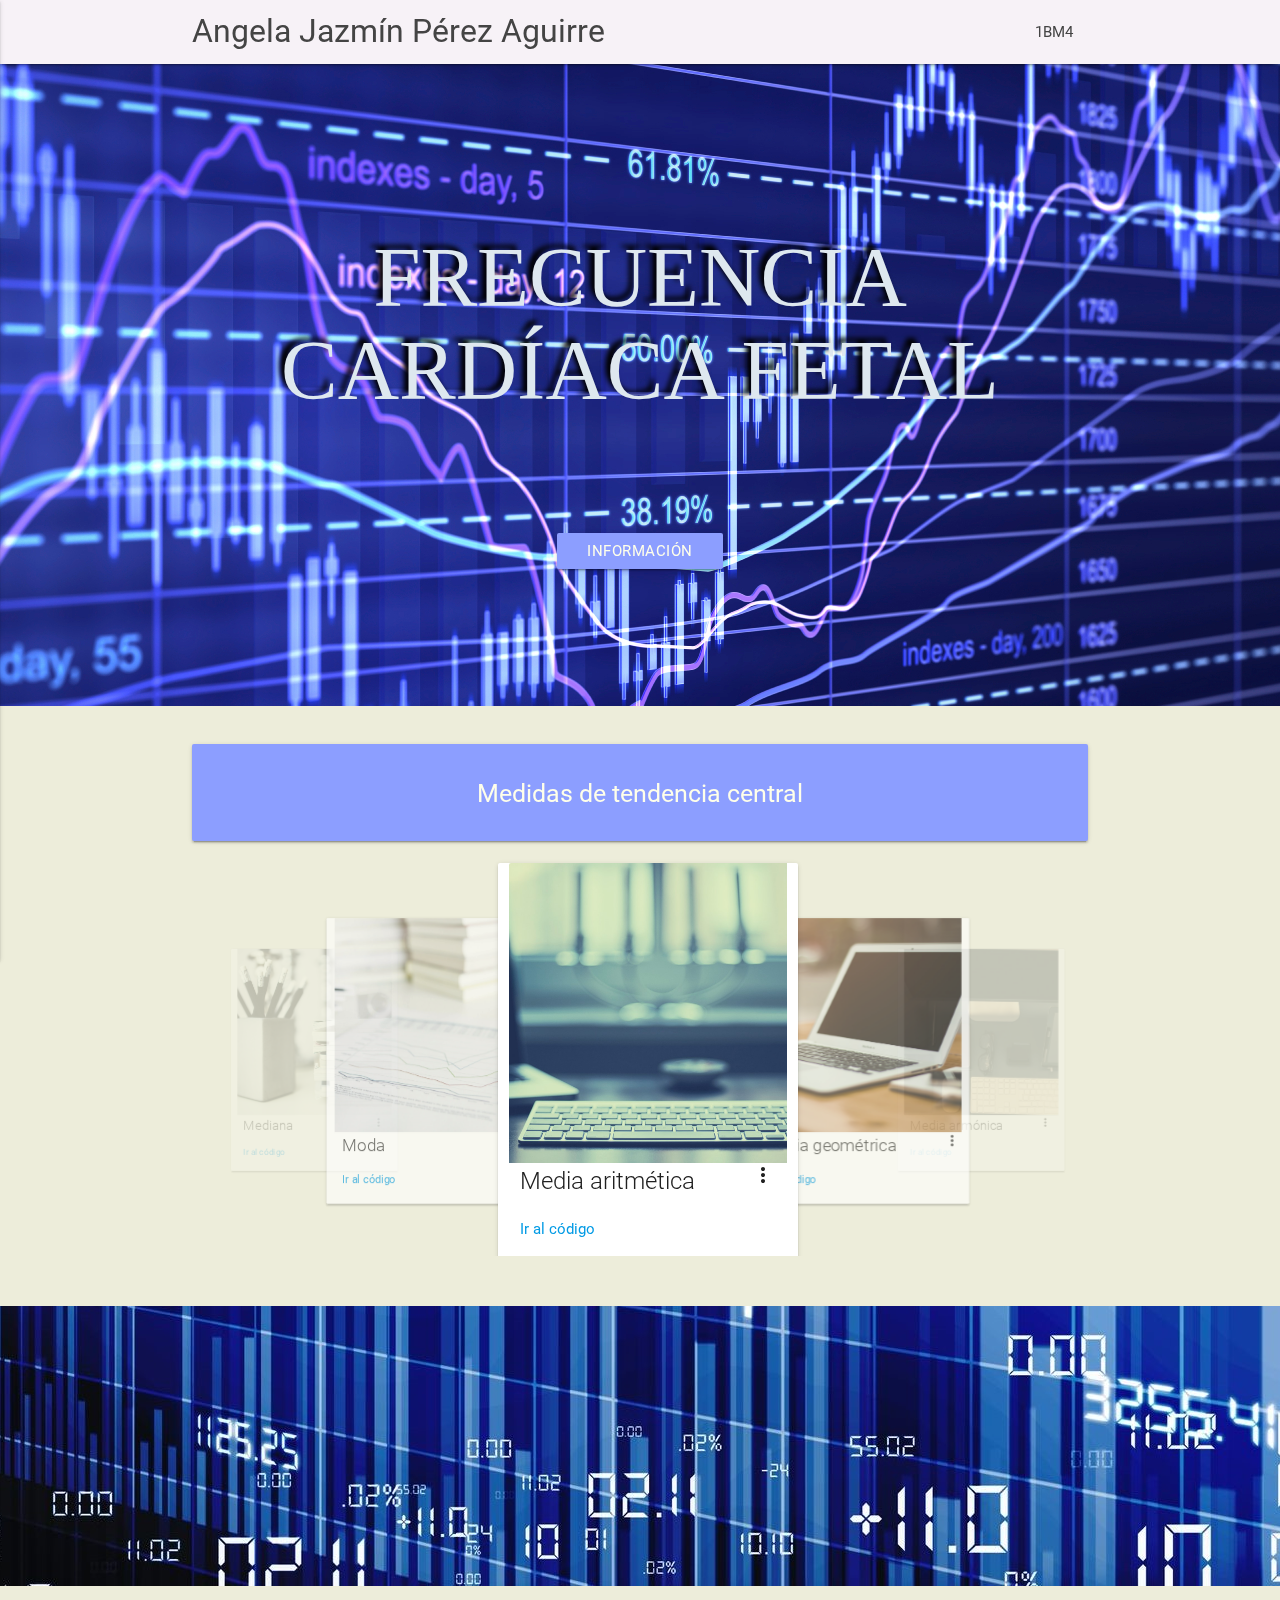
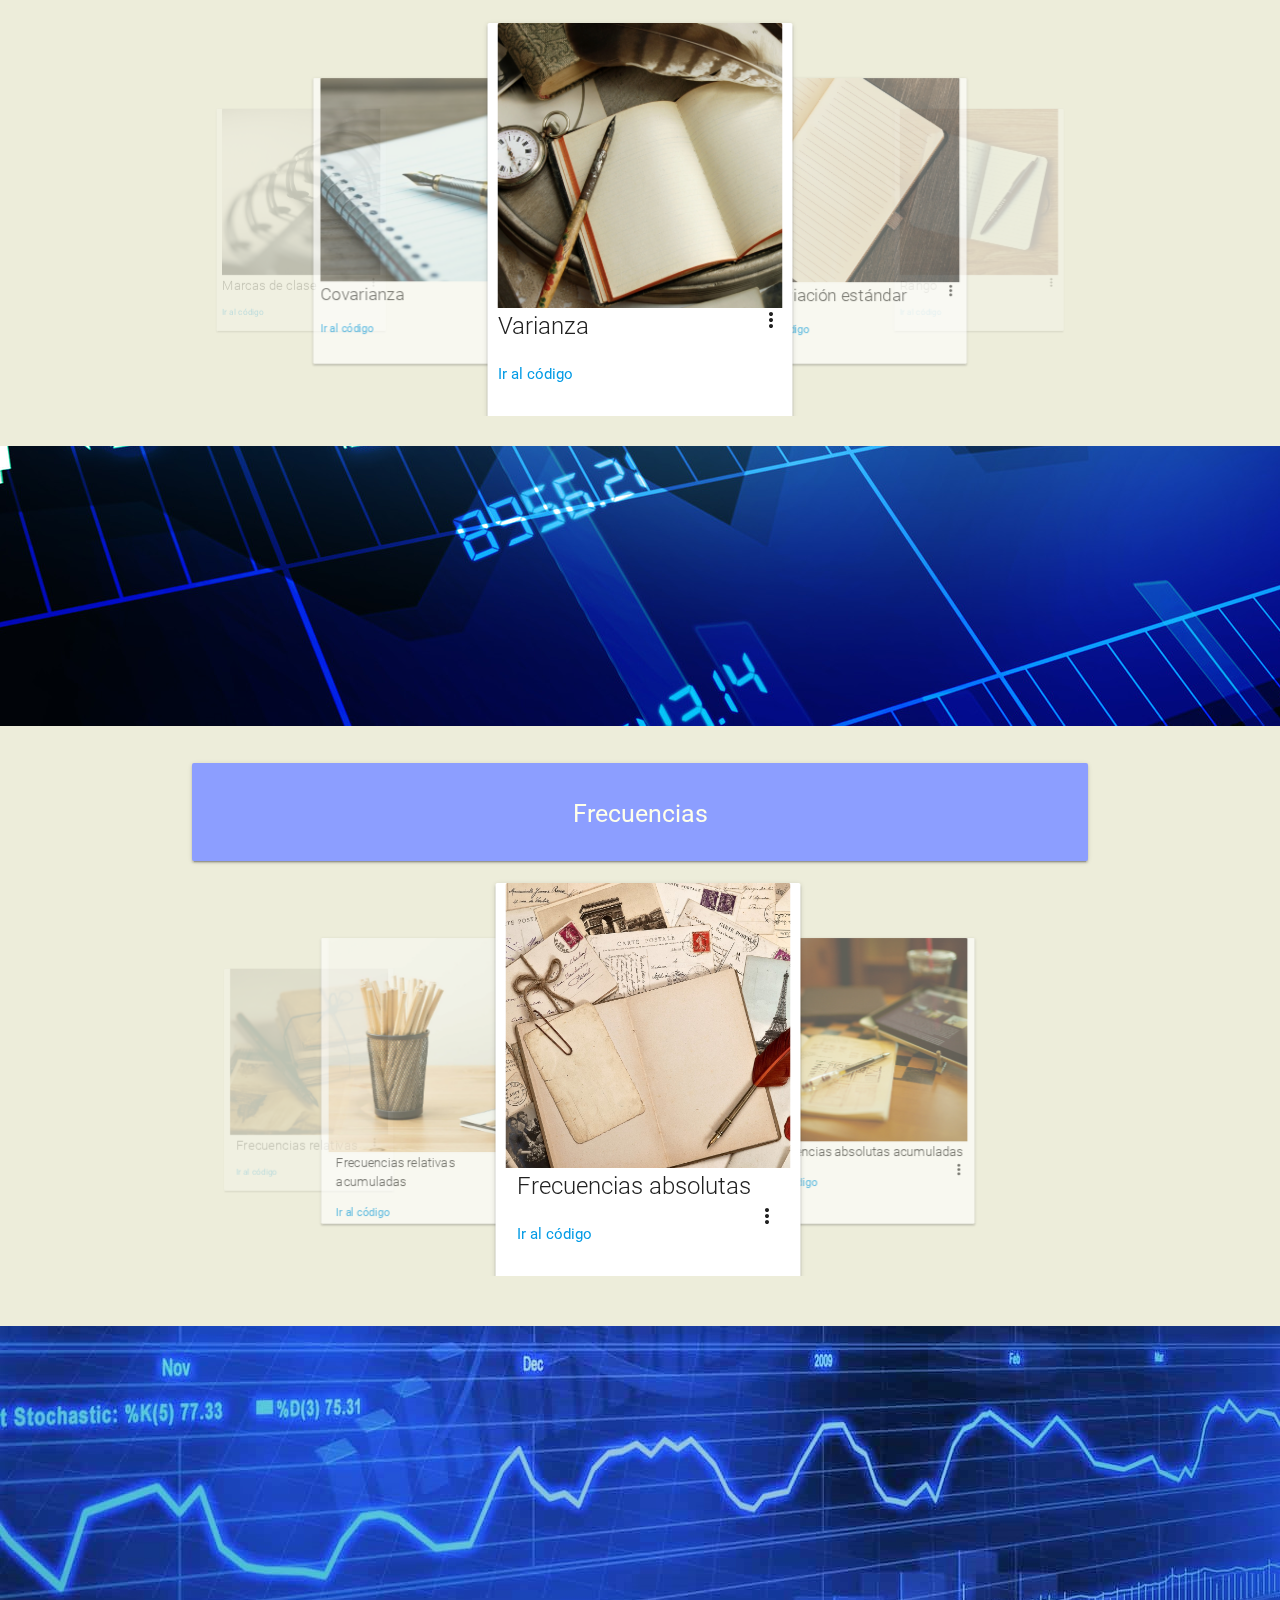
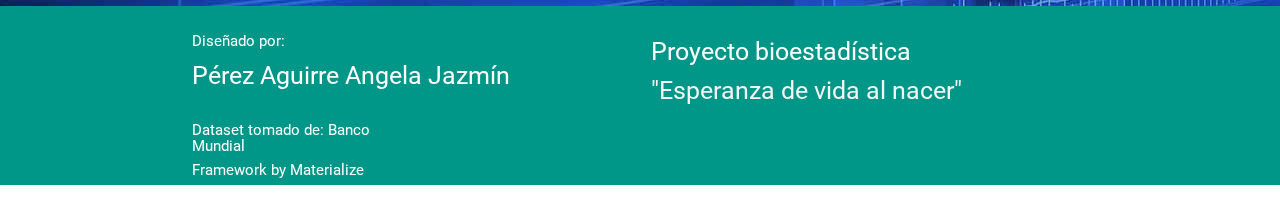
<file: Bioestadística/index.html>
<!DOCTYPE html>
<html lang="es">
<head>
  <meta http-equiv="Content-Type" content="text/html; charset=UTF-8"/>
  <meta name="viewport" content="width=device-width, initial-scale=1, maximum-scale=1.0, user-scalable=no"/>
  <title>Proyecto Bioestadística</title>

  <!-- CSS  -->
  <link href="https://fonts.googleapis.com/icon?family=Material+Icons" rel="stylesheet">
  <link href="css/materialize.css" type="text/css" rel="stylesheet" media="screen,projection"/>
  <link href="css/style.css" type="text/css" rel="stylesheet" media="screen,projection"/>
</head>
<body>
    <header>
      <nav class="begin" role="navigation">
        <div class="nav-wrapper container">
          <a id="logo-container" href="#" class="brand-logo">Angela Jazmín Pérez Aguirre</a>
          <ul class="right">
            <li><a href="#">1BM4</a></li>
          </ul>

          <ul id="nav-mobile" class="side-nav">
            <li><a href="#">Navbar Link</a></li>
          </ul>
          <a href="#" data-activates="nav-mobile" class="button-collapse"><i class="material-icons">menu</i></a>
        </div>
      </nav>
     </header>

  <div id="index-banner" class="parallax-container">
    <div class="section no-pad-bot">
      <div class="container">
        <br><br>
        <h1 id="titulo" class="center">FRECUENCIA CARDÍACA FETAL</b></h1>
        <!-- Modal Trigger -->
        <div id="boton" class="row center">
             <a id="estadisticas"class="waves-effect waves-light indigo accent-1 btn row center" href="#modal1">Información</a>
        </div>
         <!-- Modal Structure -->
         <div id="modal1" class="modal">
           <div class="modal-content" id="introduccion">
             <h4><blockquote>FRECUENCIA CARDÍACA FETAL</blockquote></h4>
             <p>La frecuencia cardíaca fetal son los latidos del corazón en un minuto en un feto humano. El corazón fetal aparece a la semana 6 y ya se puede detectar su latido mediante una ecografía Doppler gestacional a partir de la décima semana. La frecuencia cardíaca fetal basal oscila entre 120 y 160 latidos por minuto; se habla de taquicardia fetal cuando ésta pasa de 160 y de bradicardia fetal cuando la frecuencia está por debajo de 120 latidos por minuto; estos cambios se relacionan con el estado anímico materno, la alimentación, la hipoxia fetal, los medicamentos.</p>
             <p>
                 Los avances científicos y tecnológicos han hecho posible el desarrollo de métodos de exploración ecográfica en tiempo real que permiten la observación exacta y segura de diversas actividades motoras fetales que hasta hace varios años resultaba imposible.
             </p>
             <p>
                 El perfil biofísico es un método ecográfico usado para evaluar el bienestar fetal, el cual se apoya en el estudio cardiotocográfico que traduce la reactividad de la frecuencia cardiaca fetal. El estudio es fácil de realizar en la consulta externa, prácticamente no tiene contraindicaciones y no representa riesgos para la madre ni el feto.
             </p>
             <p>
                 A continuación, se presenta una muestra de 50 mediciones de señales de frecuencia cardíaca fetal, así como una serie de tratado de los datos para obtener mediciones y puntos de comparación sobre los mismos.
             </p>
             <table class="highlight centered">
       <thead>
         <tr>
             <th>Observación</th>
             <th>Frecuencia cardíaca</th>
         </tr>
       </thead>
       <tbody>
           <tr><td>1</td><td>137</td></tr>
           <tr><td>2</td><td>136</td></tr>
           <tr><td>3</td><td>135</td></tr>
           <tr><td>4</td><td>134</td></tr>
           <tr><td>5</td><td>136</td></tr>
           <tr><td>6</td><td>107</td></tr>
           <tr><td>7</td><td>107</td></tr>
           <tr><td>8</td><td>122</td></tr>
           <tr><td>9</td><td>122</td></tr>
           <tr><td>10</td><td>122</td></tr>
           <tr><td>11</td><td>148</td></tr>
           <tr><td>12</td><td>148</td></tr>
           <tr><td>13</td><td>134</td></tr>
           <tr><td>14</td><td>137</td></tr>
           <tr><td>15</td><td>125</td></tr>
           <tr><td>16</td><td>127</td></tr>
           <tr><td>17</td><td>128</td></tr>
           <tr><td>18</td><td>125</td></tr>
           <tr><td>19</td><td>124</td></tr>
           <tr><td>20</td><td>129</td></tr>
           <tr><td>21</td><td>104</td></tr>
           <tr><td>22</td><td>125</td></tr>
           <tr><td>23</td><td>99</td></tr>
           <tr><td>24</td><td>124</td></tr>
           <tr><td>25</td><td>126</td></tr>
           <tr><td>26</td><td>124</td></tr>
           <tr><td>27</td><td>126</td></tr>
           <tr><td>28</td><td>123</td></tr>
           <tr><td>29</td><td>119</td></tr>
           <tr><td>30</td><td>113</td></tr>
           <tr><td>31</td><td>120</td></tr>
           <tr><td>32</td><td>112</td></tr>
           <tr><td>33</td><td>124</td></tr>
           <tr><td>34</td><td>124</td></tr>
           <tr><td>35</td><td>125</td></tr>
           <tr><td>36</td><td>124</td></tr>
           <tr><td>37</td><td>116</td></tr>
           <tr><td>38</td><td>115</td></tr>
           <tr><td>39</td><td>117</td></tr>
           <tr><td>40</td><td>120</td></tr>
           <tr><td>41</td><td>119</td></tr>
           <tr><td>42</td><td>118</td></tr>
           <tr><td>43</td><td>124</td></tr>
           <tr><td>44</td><td>122</td></tr>
           <tr><td>45</td><td>113</td></tr>
           <tr><td>46</td><td>112</td></tr>
           <tr><td>47</td><td>122</td></tr>
           <tr><td>48</td><td>124</td></tr>
           <tr><td>49</td><td>118</td></tr>
           <tr><td>50</td><td>168</td></tr>
       </tbody>
     </table>
           </div>
           <div class="modal-footer">
             <a href="#!" class="modal-action modal-close waves-effect waves-green btn-flat">Cerrar</a>
           </div>
         </div>
        <br><br>

      </div>
    </div>
    <div class="parallax"><img src="img/background1.jpg" alt="background1"></div>
  </div>

<div class="seccion1">
  <div class="container" id="seccion1">
    <div class="section">
      <!--   Estadísticas   -->
      <div id="seccion1">
      <div class="card-panel indigo accent-1 center"><h5 id="estadisticas">Medidas de tendencia central</h5></div>
      <div id="row1"class="row">
<!--   Carousel Section   -->
          <div class="carousel">
 <!--   Card 1 "Media aritmética"  -->
              <div id="card1" class="card col s4 m12 carousel-item">
                <div class="card-image waves-effect waves-block waves-light">
                  <img id="c1" class="activator left" src="img/c1.jpeg">
                </div>
                <div class="col s4 m12">
                  <span class="card-title activator grey-text text-darken-4">Media aritmética<i class="material-icons right">more_vert</i></span>
                  <p><a href="#">Ir al código</a></p>
                </div>
                <div class="card-reveal">
                  <span class="card-title grey-text text-darken-4">Media aritmética<i class="material-icons right">close</i></span>
                  <p><blockquote>La media es: 124.06</blockquote></p>
                </div>
              </div>
<!--   Card 2 "Media geométrica"  -->
              <div id="card2" class="card col s4 carousel-item">
                  <div class="card-image waves-effect waves-block waves-light">
                    <img id="c1" class="activator left" src="img/c2.jpg">
                  </div>
                  <div class="">
                    <span class="card-title activator grey-text text-darken-4">Media geométrica<i class="material-icons right">more_vert</i></span>
                    <p><a href="#">Ir al código</a></p>
                  </div>
                  <div class="card-reveal">
                    <span class="card-title grey-text text-darken-4">Media geométrica<i class="material-icons right">close</i></span>
                    <p><blockquote>La media geométrica es: 123.5523 </blockquote></p>
                  </div>
                </div>
<!--   Card 3 "Media armónica"  -->
             <div id="card3" class="card col s4 m12 carousel-item">
               <div class="card-image waves-effect waves-block waves-light">
                 <img id="c1" class="activator left" src="img/c3.jpg">
               </div>
               <div class="col s4 m12">
                 <span class="card-title activator grey-text text-darken-4">Media armónica<i class="material-icons right">more_vert</i></span>
                 <p><a href="#">Ir al código</a></p>
               </div>
               <div class="card-reveal">
                 <span class="card-title grey-text text-darken-4">Media aritmética<i class="material-icons right">close</i></span>
                 <p><blockquote>La media armónica es: 123.0634 </blockquote></p>
               </div>
             </div>
<!--   Card 4 "Mediana"  -->
              <div id="card4" class="card col s4 m12 carousel-item">
                <div class="card-image waves-effect waves-block waves-light">
                  <img id="c1" class="activator left" src="img/c4.jpg">
                </div>
                <div class="col s4 m12">
                  <span class="card-title activator grey-text text-darken-4">Mediana<i class="material-icons right">more_vert</i></span>
                  <p><a href="#">Ir al código</a></p>
                </div>
                <div class="card-reveal">
                  <span class="card-title grey-text text-darken-4">Mediana<i class="material-icons right">close</i></span>
                  <p><blockquote>La mediana es: 124 </blockquote></p>
                </div>
              </div>
  <!--   Card 5 "Moda"  -->
               <div id="card5" class="card col s4 m12 carousel-item">
                 <div class="card-image waves-effect waves-block waves-light">
                   <img id="c1" class="activator left" src="img/c5.jpg">
                 </div>
                 <div class="col s4 m12">
                   <span class="card-title activator grey-text text-darken-4">Moda<i class="material-icons right">more_vert</i></span>
                   <p><a href="#">Ir al código</a></p>
                 </div>
                 <div class="card-reveal">
                   <span class="card-title grey-text text-darken-4">Moda<i class="material-icons right">close</i></span>
                   <p><blockquote>La moda es: 124 </blockquote></p>
                 </div>
               </div>
          </div>
      </div>
    </div>
  </div>
</div>
</div>

  <div class="parallax-container valign-wrapper">
    <div class="parallax"><img src="img/background2222.jpg" alt="background2"></div>
  </div>

<div class="seccion1">
    <div class="container" id="seccion1">
    <div class="section">
<!--   Carousel Section   -->
          <div class="carousel">
 <!--   Card 1 "Varianza"  -->
              <div id="card6" class="card col s4 m12 carousel-item">
                <div id="c6" class="card-image waves-effect waves-block waves-light">
                  <img id="c6" class="activator left" src="img/c6.jpg">
                </div>
                <div class="col s4 m12">
                  <span class="card-title activator grey-text text-darken-4">Varianza<i class="material-icons right">more_vert</i></span>
                  <p><a href="#">Ir al código</a></p>
                </div>
                <div class="card-reveal">
                  <span class="card-title grey-text text-darken-4">Varianza<i class="material-icons right">close</i></span>
                  <p><blockquote>La varianza es: 134.6698 </blockquote></p>
                </div>
              </div>
<!--   Card 2 "Desviación estándar"  -->
              <div id="card6" class="card col s4 carousel-item">
                  <div class="card-image waves-effect waves-block waves-light">
                    <img id="c6" class="activator left" src="img/c7.jpg">
                  </div>
                  <div class="">
                    <span class="card-title activator grey-text text-darken-4">Desviación estándar<i class="material-icons right">more_vert</i></span>
                    <p><a href="#">Ir al código</a></p>
                  </div>
                  <div class="card-reveal">
                    <span class="card-title grey-text text-darken-4">Desviación estándar<i class="material-icons right">close</i></span>
                    <p><blockquote>La Desviación estándar es: 11.4881 </blockquote></p>
                  </div>
                </div>
<!--   Card 3 "Rango"  -->
             <div id="card6" class="card col s4 m12 carousel-item">
               <div class="card-image waves-effect waves-block waves-light">
                 <img id="c1" class="activator left" src="img/c8.jpg">
               </div>
               <div class="col s4 m12">
                 <span class="card-title activator grey-text text-darken-4">Rango<i class="material-icons right">more_vert</i></span>
                 <p><a href="#">Ir al código</a></p>
               </div>
               <div class="card-reveal">
                 <span class="card-title grey-text text-darken-4">Rango<i class="material-icons right">close</i></span>
                 <p><blockquote>El Rango es: 730</blockquote></p>
               </div>
             </div>
<!--   Card 4 "Marcas de clase"  -->
              <div id="card6" class="card col s4 m12 carousel-item">
                <div class="card-image waves-effect waves-block waves-light">
                  <img id="c1" class="activator left" src="img/c9.jpg">
                </div>
                <div class="col s4 m12">
                  <span class="card-title activator grey-text text-darken-4">Marcas de clase<i class="material-icons right">more_vert</i></span>
                  <p><a href="#">Ir al código</a></p>
                </div>
                <div class="card-reveal">
                  <span class="card-title grey-text text-darken-4">Marcas de clase<i class="material-icons right">close</i></span>
                  <div id="abrir">
                  <a class="waves-effect waves-light btn" href="#modal1">Abrir</a>
                  <div id="modal1" class="modal">
 <div class="modal-content">
   <h4>Modal Header</h4>
   <p>A bunch of text</p>
 </div>
 <div class="modal-footer">
   <a href="#!" class="modal-action modal-close waves-effect waves-green btn-flat">Agree</a>
 </div>
</div>
                  </div>
                </div>
              </div>
<!--   Card 5 "Covarianza"  -->
           <div id="card6" class="card col s4 m12 carousel-item">
             <div id="c6" class="card-image waves-effect waves-block waves-light">
               <img id="c6" class="activator left" src="img/c10.jpg">
             </div>
             <div class="col s4 m12">
               <span class="card-title activator grey-text text-darken-4">Covarianza<i class="material-icons right">more_vert</i></span>
               <p><a href="#">Ir al código</a></p>
             </div>
             <div class="card-reveal">
               <span class="card-title grey-text text-darken-4">Covarianza<i class="material-icons right">close</i></span>
               <p><blockquote>La covarianza es: -28.7396 </blockquote></p>
             </div>
           </div>
          </div>
    </div>
  </div>
</div>


  <div class="parallax-container valign-wrapper">
    <div class="parallax"><img src="img/background3.jpg" alt="background3"></div>
  </div>

  <div class="seccion1">
      <div class="container" id="seccion1">
      <div class="section">
          <!--   Estadísticas   -->
          <div id="seccion1">
          <div class="card-panel indigo accent-1 center"><h5 id="estadisticas">Frecuencias</h5></div>
          <div id="row1"class="row">
  <!--   Carousel Section 3   -->
            <div class="carousel">
   <!--   Card 1 "Frecuencias absolutas"  -->
                <div id="card6" class="card col s4 m12 carousel-item">
                  <div id="c6" class="card-image waves-effect waves-block waves-light">
                    <img id="c6" class="activator left" src="img/c11.jpg">
                  </div>
                  <div class="col s4 m12">
                    <span class="card-title activator grey-text text-darken-4">Frecuencias absolutas<i class="material-icons right">more_vert</i></span>
                    <p><a href="#">Ir al código</a></p>
                  </div>
                  <div class="card-reveal">
                    <span class="card-title grey-text text-darken-4">Frecuencias absolutas<i class="material-icons right">close</i></span>
                    <p><blockquote>Las Frecuencias absolutas son: </blockquote></p>
                  </div>
                </div>
  <!--   Card 2 "Frecuencias absolutas acumuladas"  -->
                <div id="card6" class="card col s4 carousel-item">
                    <div class="card-image waves-effect waves-block waves-light">
                      <img id="c6" class="activator left" src="img/c12.jpg">
                    </div>
                    <div class="">
                      <span id="titarjeta" class="card-title activator grey-text text-darken-4">Frecuencias absolutas acumuladas<i class="material-icons right">more_vert</i></span>
                      <p><a href="#">Ir al código</a></p>
                    </div>
                    <div class="card-reveal">
                      <span class="card-title grey-text text-darken-4">Frecuencias absolutas acumuladas<i class="material-icons right">close</i></span>
                      <p><blockquote>Las Frecuencias absolutas acumuladas son: </blockquote></p>
                    </div>
                  </div>
  <!--   Card 3 "Frecuencias relativas"  -->
               <div id="card6" class="card col s4 m12 carousel-item">
                 <div class="card-image waves-effect waves-block waves-light">
                   <img id="c1" class="activator left" src="img/c13.jpg">
                 </div>
                 <div class="col s4 m12">
                   <span class="card-title activator grey-text text-darken-4">Frecuencias relativas<i class="material-icons right">more_vert</i></span>
                   <p><a href="#">Ir al código</a></p>
                 </div>
                 <div class="card-reveal">
                   <span class="card-title grey-text text-darken-4">Frecuencias relativas<i class="material-icons right">close</i></span>
                   <p><blockquote>Las Frecuencias relativas son: </blockquote></p>
                 </div>
               </div>
  <!--   Card 4 "Frecuencias relativas acumuladas"  -->
                <div id="card6" class="card col s4 m12 carousel-item">
                  <div class="card-image waves-effect waves-block waves-light">
                    <img id="c1" class="activator left" src="img/c14.jpg">
                  </div>
                  <div class="col s4 m12">
                    <span id="titarjeta"class="card-title activator grey-text text-darken-4">Frecuencias relativas acumuladas<i class="material-icons right">more_vert</i></span>
                    <p><a href="#">Ir al código</a></p>
                  </div>
                  <div class="card-reveal">
                    <span id="titarjeta" class="card-title grey-text text-darken-4">Frecuencias relativas acumuladas<i class="material-icons right">close</i></span>
                    <p><blockquote>Las Frecuencias relativas acumuladas son: </blockquote></p>
                  </div>
                </div>
            </div>
        </div>
      </div>
      </div>
    </div>
  </div>

  <div class="parallax-container valign-wrapper">
    <div class="parallax"><img src="img/background2.jpg" alt="background3"></div>
  </div>



  <footer class="page-footer teal">
    <div class="container">
      <div class="row">
        <div class="col l6 s12">
            <h6 class="white-text">Diseñado por:</h6>
          <h5 class="white-text">Pérez Aguirre Angela Jazmín</h5>
          <p class="grey-text text-lighten-4"></p>

        </div>
        <div class="col 8 s5">
          <h5 class="white-text">Proyecto bioestadística</h5>
          <h5 class="grey-text text-lighten-4">"Esperanza de vida al nacer"</h5>
        </div>
        <div class="col l3 s12">
          <h6 class="white-text">Dataset tomado de: Banco Mundial</h6>
          <h6 class="white-text">Framework by Materialize </h6>
      </div>
    </div>
    </div>
  </footer>


  <!--  Scripts-->
  <script src="https://code.jquery.com/jquery-2.1.1.min.js"></script>
  <script src="js/materialize.js"></script>
  <script src="js/init.js"></script>

  </body>
</html>
</file>
<file: Bioestadística/css/style.css>
/* Hoja de estilos css */
nav ul a,
nav .brand-logo {
  color: #444;
}
h1{
    color: #DEE8EF;
    font-size: 75px;
    font-family: Century Gothic;
    text-shadow: -5px -5px 5px #000;
}
#titulo{
    font-size: 85px;
    padding-top: 8rem;
    padding-bottom: 3rem;
}
#boton{
    padding-top: 3rem;
    padding-bottom: 6.5rem;
}
#quote{
    color: #DEE8EF;
    font-size: 35px;
    font-family: Century Gothic;
    text-shadow: -2px -2px 1px rgb(21, 0, 0);
}
.begin{
    background-color: #F7F2F7;
}
#introduccion{
    color: #616161;
    font-size: 17px;
    font-family: Century Gothic;
}
#row1{
    padding-left: 2rem;
    padding-right: 1rem;
}
.seccion1{
    background-color: #EDEDDA;
    padding-top: 1rem;
    padding-bottom: 1rem;
}
#c1{
width: 300px;
height: 300px;
}
#card1{
width: 300px;
height: 400px;
}
#card2{
width: 300px;
height: 400px;
}
#card3{
width: 300px;
height: 400px;
}
#card4{
width: 300px;
height: 400px;
}
#card5{
width: 300px;
height: 400px;
}
#card6{
padding-left: 10px;
padding-right: 10px;
width: 305px;
height: 400px;
}
#titarjeta{
    font-size: 18px;
}
#estadisticas{
    color: #FFFFEA;
}
#abrir{
    padding: 5rem;
}
p {
  line-height: 2rem;
}

.button-collapse {
  color: #26a69a;
}




.parallax-container {
  min-height: 280px;
  line-height: 0;
  height: auto;
  color: rgba(255,255,255,.9);
}
  .parallax-container .section {
    width: 100%;
  }

@media only screen and (max-width : 992px) {
  .parallax-container .section {
    position: absolute;
    top: 40%;
  }
  #index-banner .section {
    top: 10%;
  }
}

@media only screen and (max-width : 600px) {
  #index-banner .section {
    top: 0;
  }
}

.icon-block {
  padding: 0 15px;
}
.icon-block .material-icons {
  font-size: inherit;
}

footer.page-footer {
  margin: 0;
}
</file>
